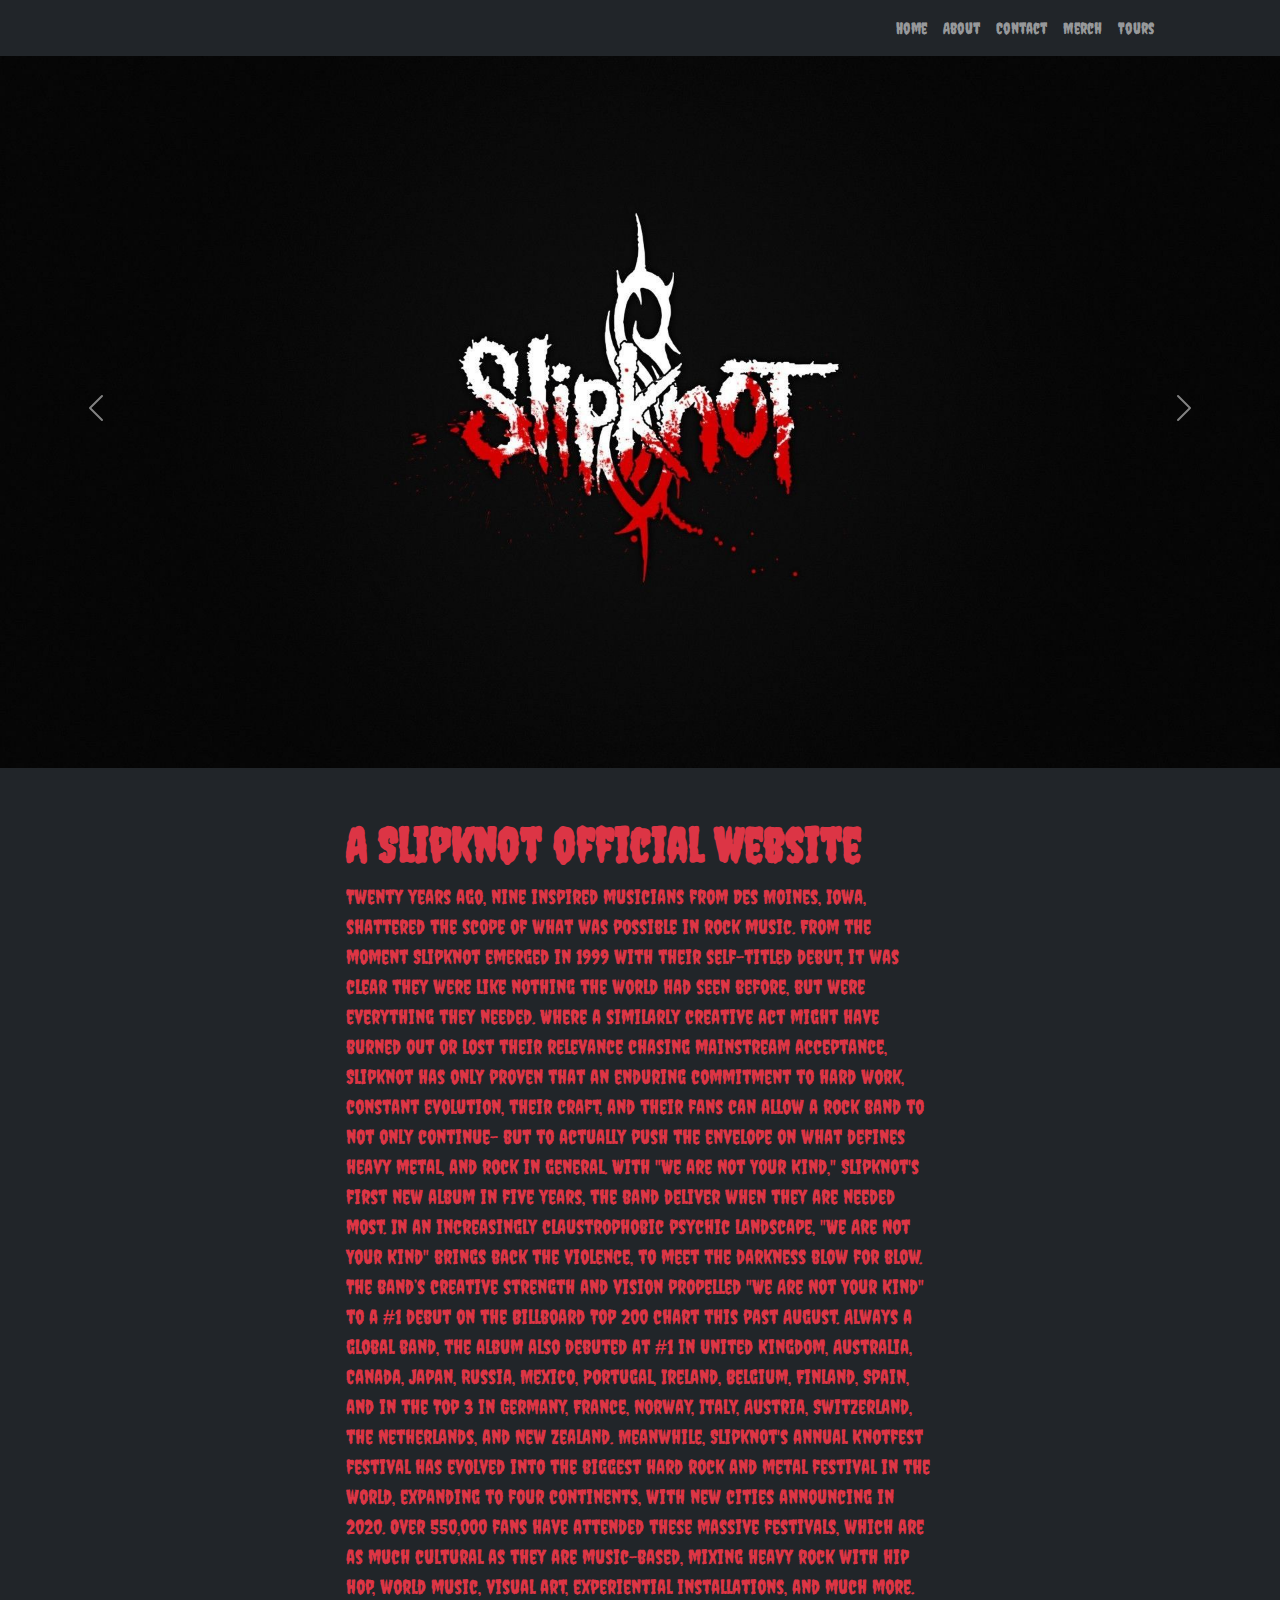
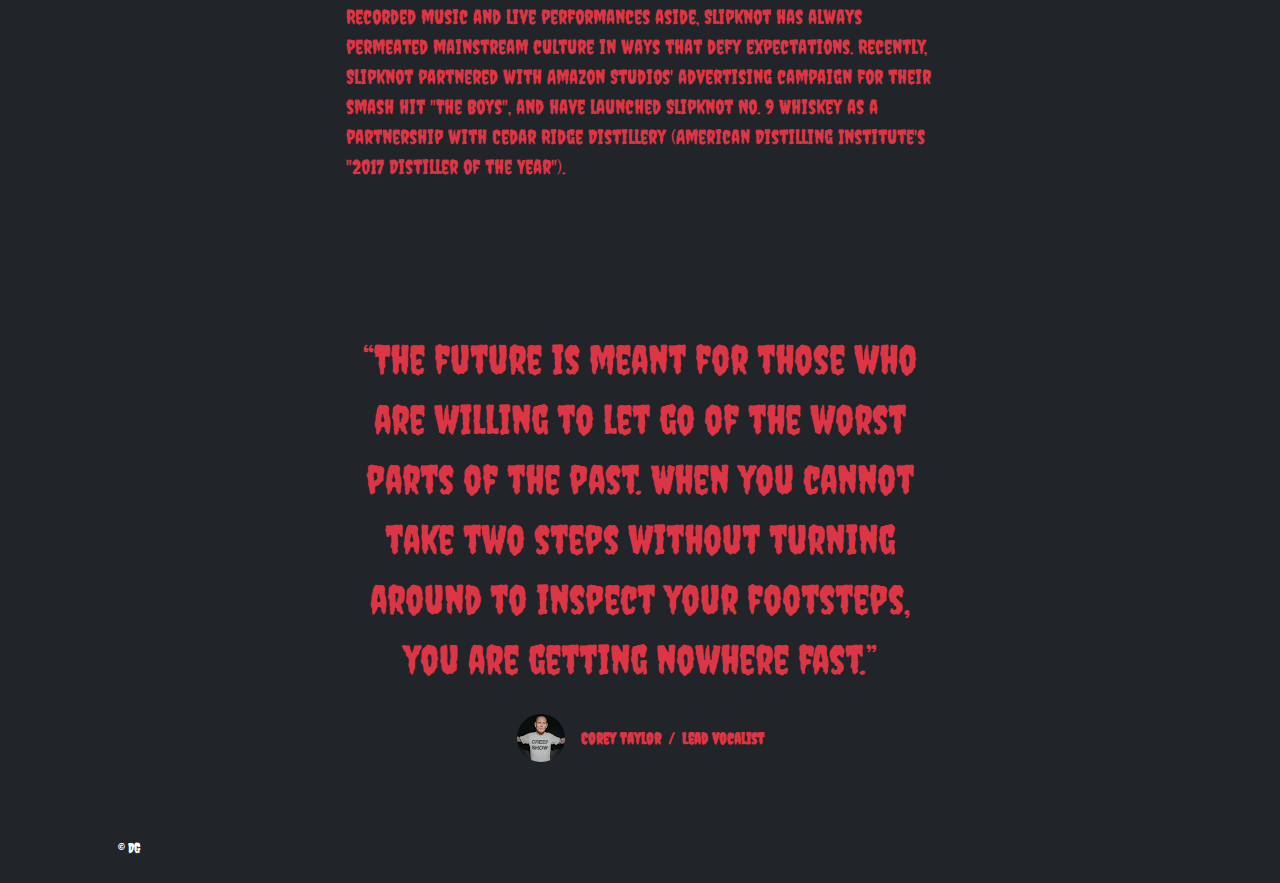
<file: mainBootstrap/index.html>
<!DOCTYPE html>
<html lang="en">

<head>
    <meta charset="utf-8" />
    <meta name="viewport" content="width=device-width, initial-scale=1, shrink-to-fit=no" />
    <meta name="description" content="" />
    <meta name="author" content="" />
    <title>Slipknot</title>
    <!-- Favicon-->
    <link rel="icon" type="image/x-icon" href="assets/logoTitle.ico" />

    <!-- Bootstrap icons-->
    <link href="https://cdn.jsdelivr.net/npm/bootstrap-icons@1.5.0/font/bootstrap-icons.css" rel="stylesheet" />

    <!-- Core theme CSS (includes Bootstrap)-->
    <link href="css/styles.css" rel="stylesheet" />

    <!-- Bootstrap core JS-->
    <script src="https://code.jquery.com/jquery-3.5.1.slim.min.js"></script>
    <script src="https://cdn.jsdelivr.net/npm/bootstrap@5.0.1/dist/js/bootstrap.bundle.min.js"></script>
    <!-- Core theme JS-->
    <script src="js/scripts.js"></script>
    <link rel="stylesheet" href="css/myStyles.css">
</head>

<body class="d-flex flex-column h-100 homepage">
    <main class="flex-shrink-0">
        <!-- Navigation-->
        <nav class="fixed-top navbar navbar-expand-lg navbar-dark bg-dark">
            <div class="container px-5">
                <button class="navbar-toggler" type="button" data-bs-toggle="collapse"
                    data-bs-target="#navbarSupportedContent" aria-controls="navbarSupportedContent"
                    aria-expanded="false" aria-label="Toggle navigation"><span
                        class="navbar-toggler-icon"></span></button>
                <div class="collapse navbar-collapse" id="navbarSupportedContent">
                    <ul class="navbar-nav ms-auto mb-2 mb-lg-0">
                        <li class="nav-item"><a class="nav-link" href="index.html">Home</a></li>
                        <li class="nav-item"><a class="nav-link" href="about.html">About</a></li>
                        <li class="nav-item"><a class="nav-link" href="contact.html">Contact</a></li>
                        <li class="nav-item"><a class="nav-link" href="pricing.html">Merch</a></li>
                        <li class="nav-item"><a class="nav-link" href="tours.html">Tours</a></li>
                    </ul>
                </div>
            </div>
        </nav>
        <!-- Header-->
        <header class="bg-dark py-5">
            <div id="carouselExampleFade" class="carousel slide carousel-fade" data-bs-ride="carousel">
                <div class="carousel-inner">
                    <div class="carousel-item active">
                        <img class="d-block w-100" src="img/logo.jpg" alt="First slide">
                    </div>

                    <div class="carousel-item">
                        <img class="d-block w-100" src="img/band.png" alt="Second slide">
                    </div>

                    <div class="carousel-item">
                        <img class="d-block w-100" src="img/band1.jpg" alt="Third slide">
                    </div>
                </div>

                <button class="carousel-control-prev" type="button" data-bs-target="#carouselExampleFade"
                    data-bs-slide="prev">
                    <span class="carousel-control-prev-icon" aria-hidden="true"></span>
                    <span class="visually-hidden">Previous</span>
                </button>

                <button class="carousel-control-next" type="button" data-bs-target="#carouselExampleFade"
                    data-bs-slide="next">
                    <span class="carousel-control-next-icon" aria-hidden="true"></span>
                    <span class="visually-hidden">Next</span>
                </button>
            </div>

            <div class="container px-5">
                <div class="row gx-5 align-items-center justify-content-center">
                    <div class="col-lg-8 col-xl-7 col-xxl-6">
                        <div class="my-5 text-center text-xl-start">
                            <h1 class="display-5 fw-bolder text-danger mb-2">A Slipknot official website
                            </h1>
                            <p class="lead fw-normal text-danger mb-4">
                                Twenty years ago, nine inspired musicians from Des Moines, Iowa, shattered the scope
                                of what was possible in rock music.

                                From the moment Slipknot emerged in 1999 with their self-titled debut, it was clear
                                they were like nothing the world had seen before, but were everything they needed.
                                Where a similarly creative act might have burned out or lost their relevance chasing
                                mainstream acceptance, Slipknot has only proven that an enduring commitment to hard
                                work, constant evolution, their craft, and their fans can allow a rock band to not
                                only continue- but to actually push the envelope on what defines heavy metal, and
                                rock in general.

                                With "We are Not Your Kind," Slipknot's first new album in five years, the band
                                deliver when they are needed most. In an increasingly claustrophobic psychic
                                landscape, "We Are Not Your Kind" brings back the violence, to meet the darkness
                                blow for blow. The band’s creative strength and vision propelled "We Are Not Your
                                Kind" to a #1 debut on the Billboard Top 200 chart this past August. Always a global
                                band, the album also debuted at #1 in United Kingdom, Australia, Canada, Japan,
                                Russia, Mexico, Portugal, Ireland, Belgium, Finland, Spain, and in the Top 3 in
                                Germany, France, Norway, Italy, Austria, Switzerland, the Netherlands, and New
                                Zealand.

                                Meanwhile, Slipknot's annual Knotfest festival has evolved into the biggest hard rock
                                and metal festival in the world, expanding to four continents, with new cities
                                announcing in 2020. Over 550,000 fans have attended these massive festivals, which
                                are as much cultural as they are music-based, mixing heavy rock with hip hop, world
                                music, visual art, experiential installations, and much more.

                                Recorded music and live performances aside, Slipknot has always permeated mainstream
                                culture in ways that defy expectations. Recently, Slipknot partnered with Amazon
                                Studios' advertising campaign for their smash hit "The Boys", and have launched
                                Slipknot No. 9 Whiskey as a partnership with Cedar Ridge Distillery (American
                                Distilling Institute's "2017 Distiller of the Year").
                            </p>
                        </div>
                    </div>
                </div>
            </div>
            </div>
        </header>
        <!-- Testimonial section-->
        <div class="py-1 bg-dark">
            <div class="container px-5 my-5">
                <div class="row gx-5 justify-content-center">
                    <div class="col-lg-10 col-xl-7">
                        <div class="text-center text-danger">
                            <div class="fs-1 mb-4">
                                <p>“The future is meant for
                                    those who are willing to let
                                    go
                                    of the worst parts of the past. When you cannot take two steps without turning
                                    around to
                                    inspect your footsteps, you are getting nowhere fast.”
                                </p>
                            </div>
                            <div class="d-flex align-items-center justify-content-center">
                                <img class="rounded-circle me-3" src="img/corey.jpg" alt="..." />
                                <div class="fw-bold">
                                    Corey Taylor
                                    <span class="fw-bold text-danger mx-1">/</span>
                                    Lead vocalist
                                </div>
                            </div>
                        </div>
                    </div>
                </div>
            </div>
        </div>
    </main>
    <!-- Footer-->
    <footer class="bg-dark py-4 mt-auto">
        <div class="container px-5">
            <div class="row align-items-center justify-content-between flex-column flex-sm-row">
                <div class="col-auto">
                    <div class="small m-0 text-white">&copy; DG</div>
                </div>
            </div>
        </div>
    </footer>

</body>

</html>
</file>
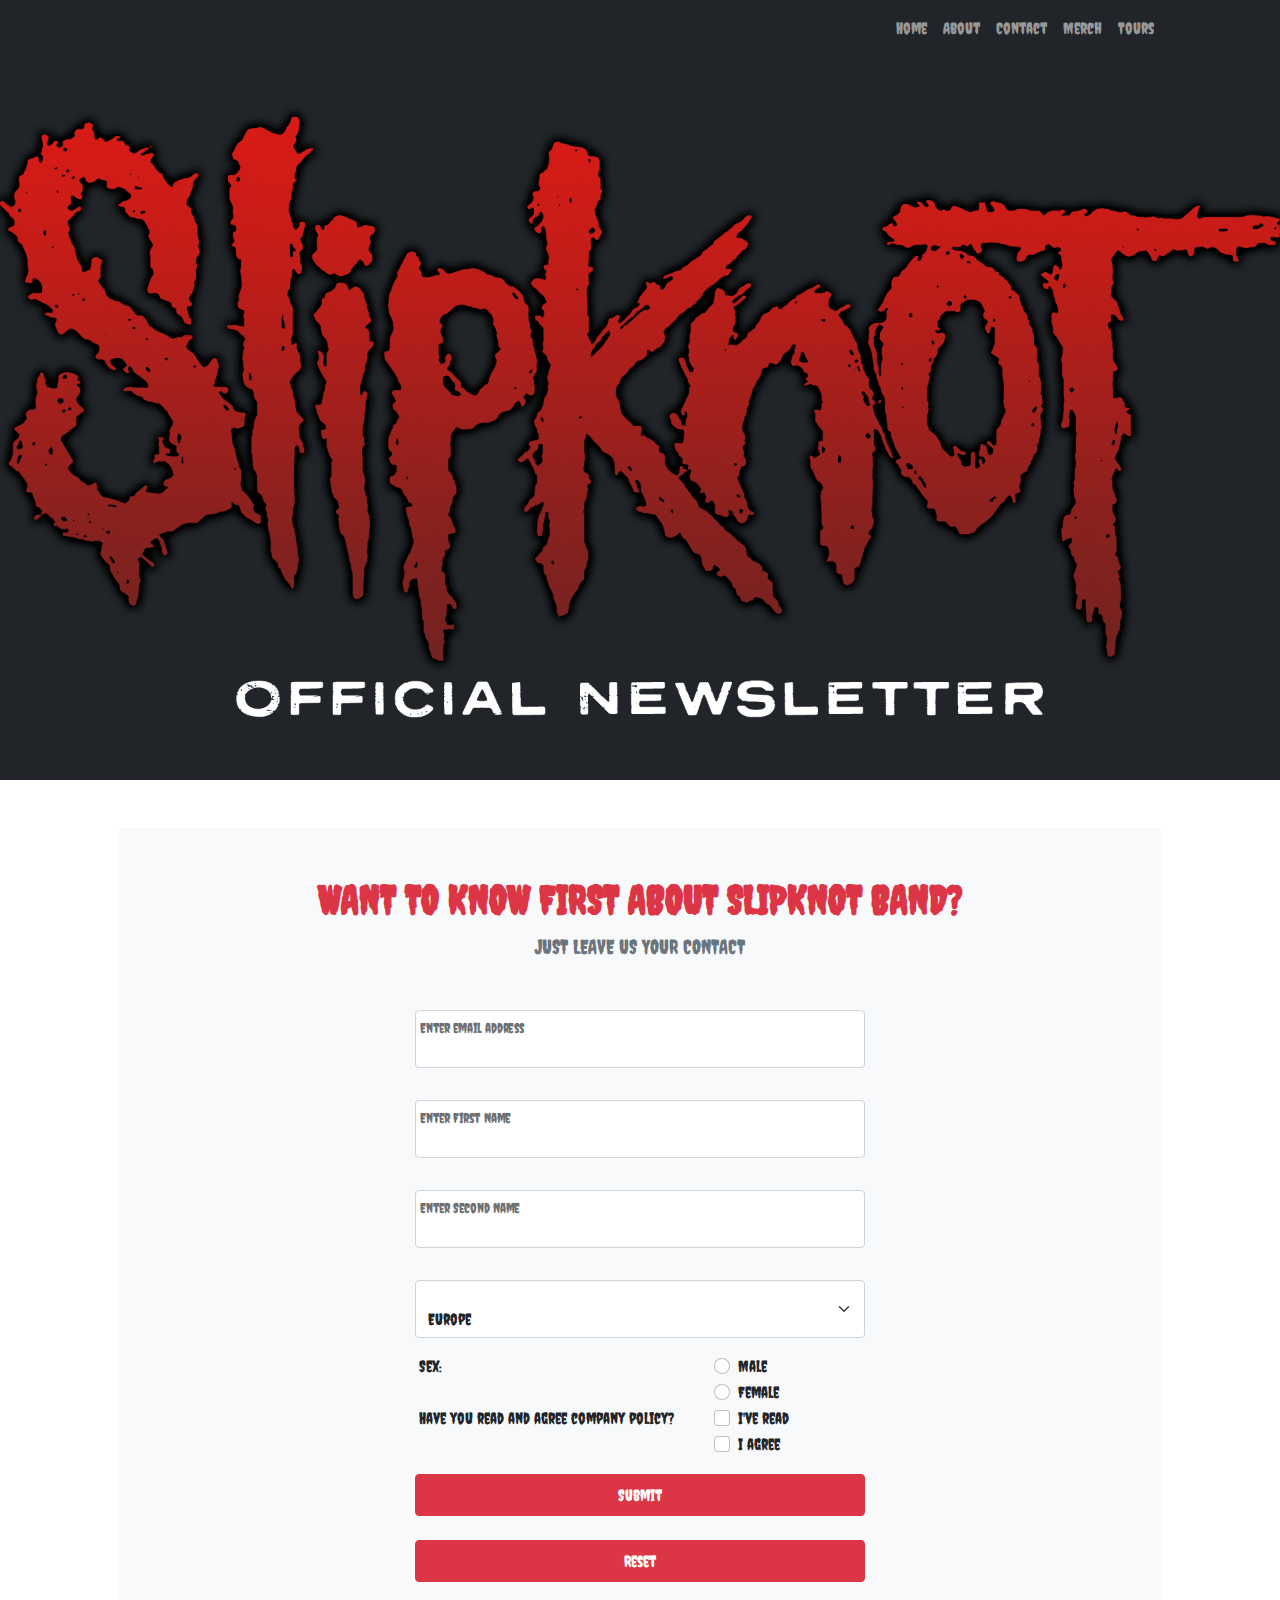
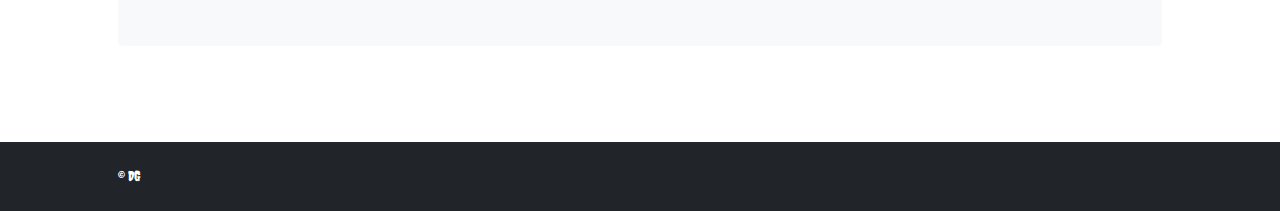
<file: mainBootstrap/contact.html>
<!DOCTYPE html>
<html lang="en">

<head>
    <meta charset="utf-8" />
    <meta name="viewport" content="width=device-width, initial-scale=1, shrink-to-fit=no" />
    <meta name="description" content />
    <meta name="author" content />
    <title>Slipknot</title>
    <!-- Favicon-->
    <link rel="icon" type="image/x-icon" href="assets/logoTitle.ico" />
    <!-- Bootstrap icons-->
    <script src="https://code.jquery.com/jquery-3.5.1.slim.min.js"></script>
    <link href="https://cdn.jsdelivr.net/npm/bootstrap-icons@1.5.0/font/bootstrap-icons.css" rel="stylesheet" />
    <!-- Core theme CSS (includes Bootstrap)-->
    <link href="css/styles.css" rel="stylesheet" />
    <link href="css/myStyles.css" rel="stylesheet" />
</head>

<body class="d-flex flex-column contact-us">
    <main class="flex-shrink-0">
        <!-- Navigation-->
        <nav class="navbar navbar-expand-lg navbar-dark bg-dark">
            <div class="container px-5">
                <button class="navbar-toggler" type="button" data-bs-toggle="collapse"
                    data-bs-target="#navbarSupportedContent" aria-controls="navbarSupportedContent"
                    aria-expanded="false" aria-label="Toggle navigation"><span
                        class="navbar-toggler-icon"></span></button>
                <div class="collapse navbar-collapse" id="navbarSupportedContent">
                    <ul class="navbar-nav ms-auto mb-2 mb-lg-0">
                        <li class="nav-item"><a class="nav-link" href="index.html">Home</a></li>
                        <li class="nav-item"><a class="nav-link" href="about.html">About</a></li>
                        <li class="nav-item"><a class="nav-link" href="contact.html">Contact</a></li>
                        <li class="nav-item"><a class="nav-link" href="pricing.html">Merch</a></li>
                        <li class="nav-item"><a class="nav-link" href="tours.html">Tours</a></li>
                    </ul>
                </div>
            </div>
        </nav>
        <header class="bg-dark py-5">
            <img class="img-fluid" src="./img/87edc2ef-4111-4d62-af9e-b2f882d9c652.png" alt="header-img">
        </header>

        <!-- Page content-->
        <section class="py-5">
            <div class="container px-5">
                <!-- Contact form-->
                <div class="bg-light rounded-3 py-5 px-4 px-md-5 mb-5">
                    <div class="text-center mb-5">
                        <h1 class="fw-bolder text-danger">WANT TO KNOW FIRST ABOUT SLIPKNOT BAND?</h1>
                        <p class="lead fw-normal text-muted mb-0">JUST LEAVE US YOUR CONTACT</p>
                    </div>

                    <div class="row gx-5 justify-content-center">
                        <div class="col-lg-8 col-xl-6">
                            <form class="row g-3 needs-validation" id="contact-form" novalidate>
                                <div class="form-floating mb-3 form-input-wrp">
                                    <input class="form-control" id="inputEmail" type="email" />
                                    <label class="form-label" for="inputEmail">Enter email address</label>

                                    <div class="valid-feedback">
                                        Looks good!
                                    </div>

                                    <div class="invalid-feedback">
                                        Please enter a valid email!
                                    </div>
                                </div>

                                <div class="form-floating mb-3 form-input-wrp">
                                    <input class="form-control" id="input-first-name" type="text" />
                                    <label class="form-label" for="input-first-name">Enter First Name</label>

                                    <div class="valid-feedback">
                                        Looks good!
                                    </div>

                                    <div class="invalid-feedback">
                                        Please enter a valid first name!
                                    </div>
                                </div>

                                <div class="form-floating mb-3 form-input-wrp">
                                    <input class="form-control" id="input-second-name" type="text" />
                                    <label for="input-second-name">Enter Second Name</label>

                                    <div class="valid-feedback">
                                        Looks good!
                                    </div>

                                    <div class="invalid-feedback">
                                        Please enter a valid second name!
                                    </div>
                                </div>

                                <div class="form-floating mb-3 form-input-wrp">
                                    <select class="form-select" aria-label="Default select example" id="region">
                                        <option disabled>Select your region</option>
                                        <option value="europe">Europe</option>
                                        <option value="america">America</option>
                                        <option value="asia">Asia</option>
                                        <option value="eurasia">Eurasia</option>
                                        <option value="australia">Australia</option>
                                        <option value="afrika">Afrika</option>
                                    </select>
                                </div>

                                <div class="row form-input-wrp">
                                    <legend class="col-form-label col-sm-8 pt-0">Sex:</legend>
                                    <div class="col-sm-4">
                                        <div class="form-check">
                                            <input class="form-check-input" type="radio" name="sexChoice" value="male">
                                            <label for="maleRadio">Male</label>
                                        </div>
                                        <div class="form-check">
                                            <input class="form-check-input" type="radio"
                                                name="sexChoice" value="female">
                                            <label for="femaleRadio">Female</label>
                                        </div>
                                    </div>

                                    <div class="valid-feedback">
                                        Looks good!
                                    </div>

                                    <div class="invalid-feedback">
                                        Please specify your sex
                                    </div>
                                </div>

                                <div class="row form-input-wrp">
                                    <legend class="col-form-label col-sm-8 pt-0">
                                        Have you read and agree company policy?
                                    </legend>
                                    <div class="col-sm-4">
                                        <div class="form-check">
                                            <input class="form-check-input" id="policy-read" type="checkbox"> I've read
                                        </div>

                                        <div class="form-check">
                                            <input class="form-check-input" id="policy-agree" type="checkbox"> I agree
                                        </div>
                                    </div>

                                    <div class="valid-feedback">
                                        Looks good!
                                    </div>

                                    <div class="invalid-feedback">
                                        Please accept all above
                                    </div>
                                </div>

                                <div class="d-flex flex-column bd-highlight mb-3">
                                    <button type="submit" class="p-2 bd-highlight btn btn-danger">Submit</button>
                                    <br />
                                    <button type="reset" class="p-2 bd-highlight btn btn-danger">Reset</button>
                                </div>
                            </form>
                        </div>
                    </div>
                </div>
            </div>
        </section>
    </main>
    <!-- Footer-->
    <footer class="bg-dark py-4 mt-auto">
        <div class="container px-5">
            <div class="row align-items-center justify-content-between flex-column flex-sm-row">
                <div class="col-auto">
                    <div class="small m-0 text-white">&copy; DG</div>
                </div>
            </div>
        </div>
    </footer>
    <!-- Bootstrap core JS-->
    <script src="https://code.jquery.com/jquery-3.5.1.slim.min.js"></script>
    <script src="https://cdn.jsdelivr.net/npm/bootstrap@5.0.1/dist/js/bootstrap.bundle.min.js"></script>
    <!-- Core theme JS-->
    <script src="js/scripts.js"></script>
</body>

</html>
</file>
<file: mainBootstrap/css/myStyles.css>
@import url('https://fonts.googleapis.com/css2?family=Creepster&display=swap');

body {
	font-family: 'Creepster', cursive;
}

.tdimension {
	width: 300px;
	height: 300px;
	margin: 20px auto 40px auto;
	perspective: 1000px;
}
.tdimension a.slipknot_album{
	display: block;
	width: 100%;
	height: 100%;
	background: url("/img/slipknot_album.jpg");
	background-size: cover;
	transform-style: preserve-3d;
	transform: rotateX(70deg);
	transition: all 0.8s;		
}

.tdimension a.iowa{
	display: block;
	width: 100%;
	height: 100%;
	background: url("/img/iowa_album.jpg");
	background-size: cover;
	transform-style: preserve-3d;
	transform: rotateX(70deg);
	transition: all 0.8s;		
}

.tdimension a.sub_verses{
	display: block;
	width: 100%;
	height: 100%;
	background: url("/img/vol3_album.jpg");
	background-size: cover;
	transform-style: preserve-3d;
	transform: rotateX(70deg);
	transition: all 0.8s;		
}

.tdimension a.all_hope_is_gone{
	display: block;
	width: 100%;
	height: 100%;
	background: url("/img/all_hope_is_gone_album.jpg");
	background-size: cover;
	transform-style: preserve-3d;
	transform: rotateX(70deg);
	transition: all 0.8s;		
}

.tdimension a.gray_chapter{
	display: block;
	width: 100%;
	height: 100%;
	background: url("/img/gray_chapter_album.jpg");
	background-size: cover;
	transform-style: preserve-3d;
	transform: rotateX(70deg);
	transition: all 0.8s;		
}

.tdimension a.we_are_not_your_kind{
	display: block;
	width: 100%;
	height: 100%;
	background: url("/img/we_are_not_your_kind_album.png");
	background-size: cover;
	transform-style: preserve-3d;
	transform: rotateX(70deg);
	transition: all 0.8s;		
}

.tdimension:hover a {
	transform: rotateX(20deg); 	
}	
.tdimension a:after {
	content: '';
    position: absolute;
    left: 0;
    bottom: 0;
    width: 100%;
    height: 40px;
    background: linear-gradient(rgba(0, 0, 0, 0.2), rgba(0, 0, 0, 0.1));    
   	transform: rotateX(90deg);
    transform-origin: bottom;
}

.hovereffect {
	width:100%;
	height:100%;
	float:left;
	overflow:hidden;
	position:relative;
	text-align:center;
	cursor:default;
}
	
.hovereffect .overlay {
	width:100%;
	height:100%;
	position:absolute;
	overflow:hidden;
	top:0;
	left:0;
	opacity:0;
	background-color:rgba(0,0,0,0.5);
	-webkit-transition:all .4s ease-in-out;
	transition:all .4s ease-in-out
}
	
.hovereffect img {
	display:block;
	position:relative;
	-webkit-transition:all .4s linear;
	transition:all .4s linear;
}
	
.hovereffect h2 {
	text-transform:uppercase;
	color:#fff;
	text-align:center;
	position:relative;
	font-size:17px;
	background:rgba(0,0,0,0.6);
	-webkit-transform:translatey(-100px);
	-ms-transform:translatey(-100px);
	transform:translatey(-100px);
	-webkit-transition:all .2s ease-in-out;
	transition:all .2s ease-in-out;
	padding:10px;
}
	
.hovereffect a.info {
	text-decoration:none;
	display:inline-block;
	text-transform:uppercase;
	color:#fff;
	border:1px solid #fff;
	background-color:transparent;
	opacity:0;
	filter:alpha(opacity=0);
	-webkit-transition:all .2s ease-in-out;
	transition:all .2s ease-in-out;
	margin:50px 0 0;
	padding:7px 14px;
}
	
.hovereffect a.info:hover {
	box-shadow:0 0 5px #fff;
}
	
.hovereffect:hover img {
	-ms-transform:scale(1.2);
	-webkit-transform:scale(1.2);
	transform:scale(1.2);
}
	
.hovereffect:hover .overlay {
	opacity:1;
	filter:alpha(opacity=100);
}

.hovereffect:hover h2,.hovereffect:hover a.info {
	opacity:1;
	filter:alpha(opacity=100);
	-ms-transform:translatey(0);
	-webkit-transform:translatey(0);
	transform:translatey(0);
	}
	
	.hovereffect:hover a.info {
	-webkit-transition-delay:.2s;
	transition-delay:.2s;
}

.video-header {
	position: relative;
	background-color: black;
	height: 75vh;
	min-height: 25rem;
	width: 100%;
	overflow: hidden;
}
  
.video-header video {
	position: absolute;
	top: 50%;
	left: 50%;
	min-width: 100%;
	min-height: 100%;
	width: auto;
	height: auto;
	z-index: 0;
	-ms-transform: translateX(-50%) translateY(-50%);
	-moz-transform: translateX(-50%) translateY(-50%);
	-webkit-transform: translateX(-50%) translateY(-50%);
	transform: translateX(-50%) translateY(-50%);
}
  
.video-header .container { /*"SLIPKNOT MERCH IS NOT AVAILABLE!"*/
	position: relative;
	z-index: 2;
}
  
.video-header .overlay {
	position: absolute;
	top: 0;
	left: 0;
	height: 100%;
	width: 100%;
	background-color: black;
	opacity: 0.5;
	z-index: 1;
}



/* contact form */
form .is-invalid .valid-feedback {
	display: none !important;
}

form .is-invalid .invalid-feedback {
	display: block !important;
}

form .is-invalid .valid-feedback {
	display: none !important;
}

form .is-invalid .invalid-feedback {
	display: block !important;
}

/* tours page */
.tours-list .rounded-pill {
	display: none;
}

.tours-list .rounded-pill {
	display: none;
}

.tours-list .has-date .rounded-pill {
	display: block;
}
</file>
